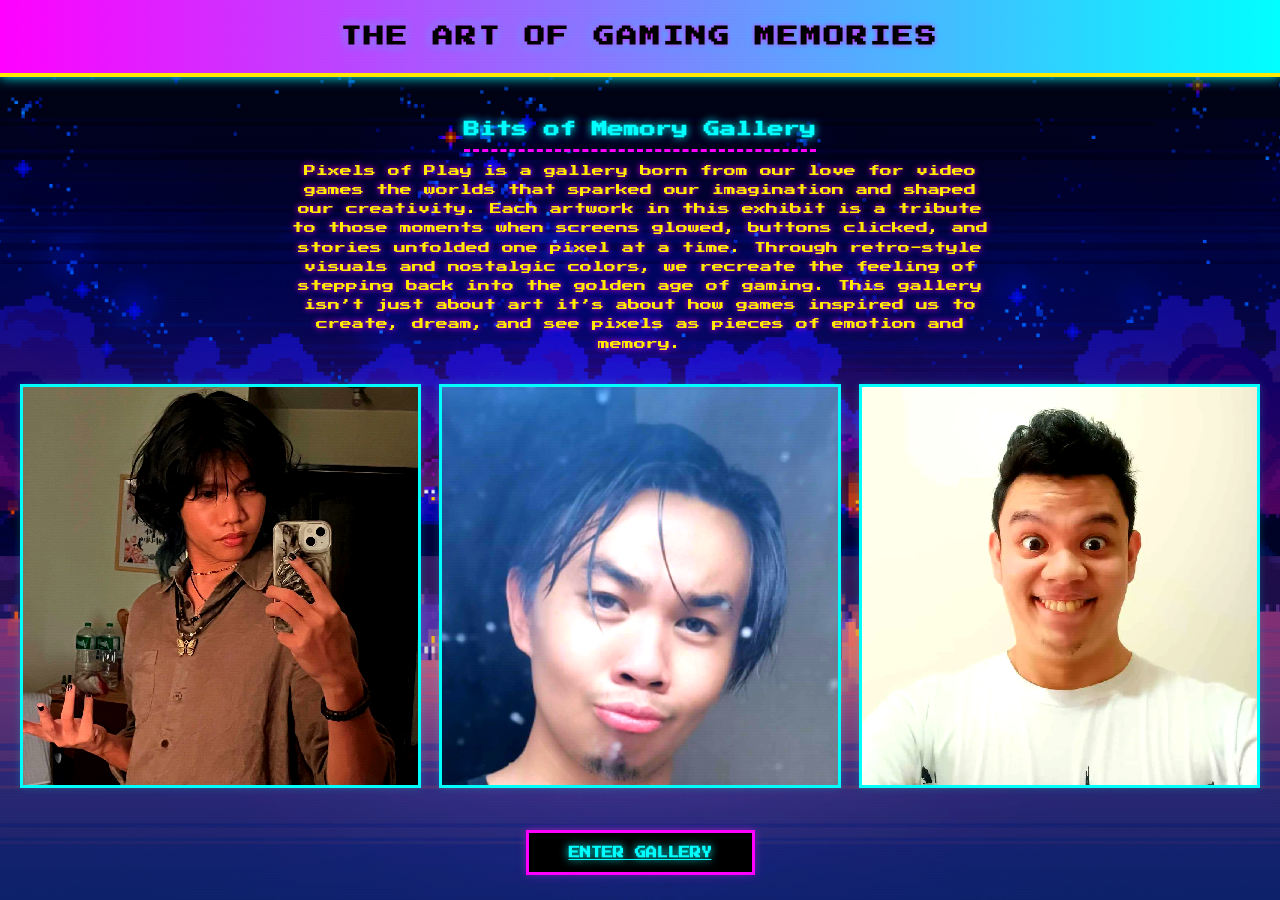
<file: index.html>
<!doctype html>
<html lang="en">
<head>
  <meta charset="utf-8" />
  <meta name="viewport" content="width=device-width,initial-scale=1" />
  <title>Lorem — Portrait Grid</title>
  <link href="https://fonts.googleapis.com/css2?family=Press+Start+2P&display=swap" rel="stylesheet">
  <link rel="stylesheet" href="index.css" />
</head>
<body>
  <header class="site-header">
    <div class="header-inner">
      <h1>The Art of Gaming Memories</h1>
    </div>
  </header>

  <main class="container">
    <section class="intro">
      <h2 class="page-title">Bits of Memory Gallery</h2>
      <p class="page-desc">
        Pixels of Play is a gallery born from our love for video games the worlds that sparked our imagination and shaped our creativity. Each artwork in this exhibit is a tribute to those moments when screens glowed, buttons clicked, and stories unfolded one pixel at a time. Through retro-style visuals and nostalgic colors, we recreate the feeling of stepping back into the golden age of gaming. This gallery isn’t just about art it’s about how games inspired us to create, dream, and see pixels as pieces of emotion and memory.
    </section>

    <section class="portraits">
      <div class="grid">
        <article class="card" onclick="window.location.href='about.html#cedric-eltagonde'">
          <img src="PROFILE1.jpg" alt="Portrait 1" />
          <div class="overlay">
            <h3 class="card-title">Cedric Eltagonde</h3>
            <p class="card-desc">A 3D Artist</p>
          </div>
        </article>

        <article class="card" onclick="window.location.href='about.html#izak-lyle'">
          <img src="PROFILE2.png" alt="Portrait 2" />
          <div class="overlay">
            <h3 class="card-title">Izak Lyle Guitguiten</h3>
            <p class="card-desc">A  Digital Artist</p>
          </div>
        </article>

        <article class="card" onclick="window.location.href='about.html#riel-junio'">
          <img src="PROFILE3.png" alt="Portrait 3" />
          <div class="overlay">
            <h3 class="card-title">Riel Viktor Junio</h3>
            <p class="card-desc">An 2D/3D Animator</p>
          </div>
        </article>
      </div>
    </section>
    
    <div class="button-section fade-in">
      <a href="gallery.html" class="enter-gallery">Enter Gallery</a>
    </div>
    
  </main>
</body>
</html>
</file>
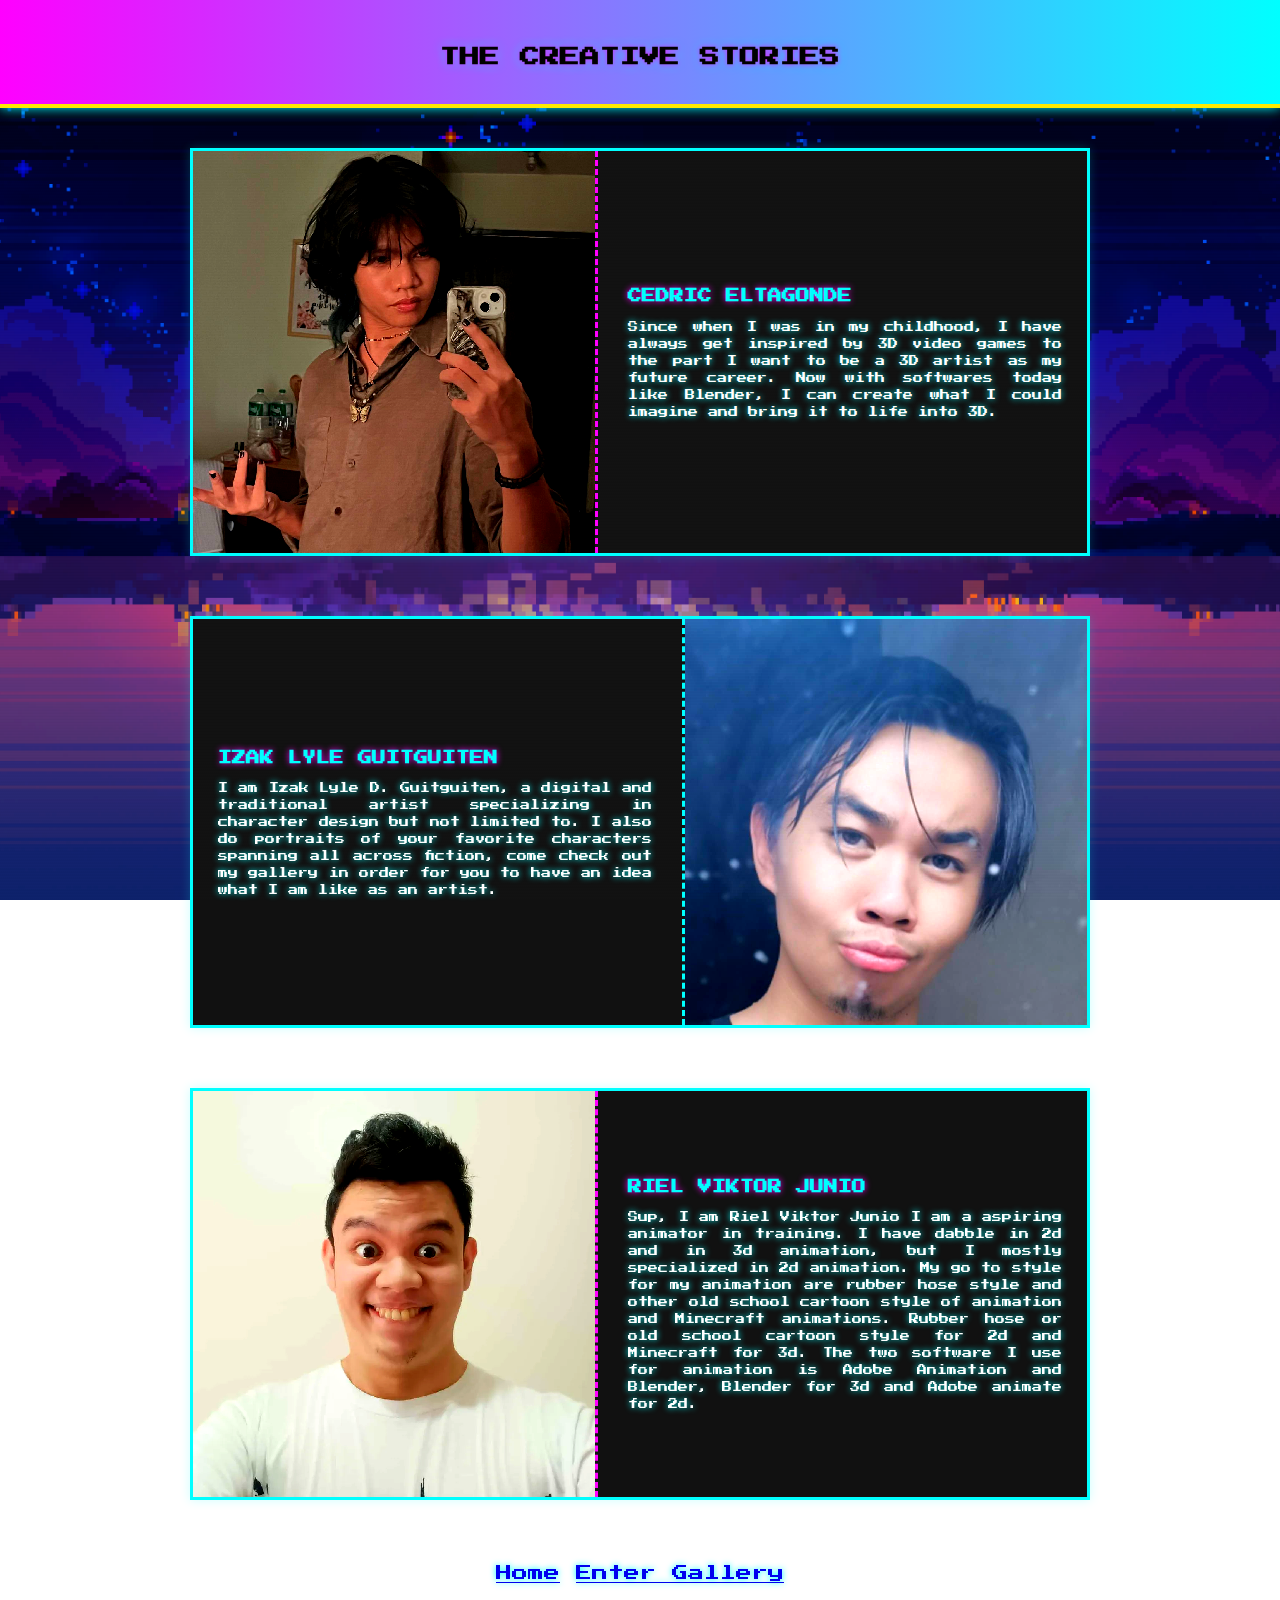
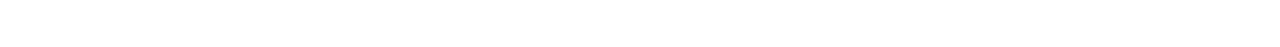
<file: about.html>
<!DOCTYPE html>
<html lang="en">
<head>
  <meta charset="UTF-8">
  <meta name="viewport" content="width=device-width, initial-scale=1.0">
  <title>The Creative Chronicle</title>
  <link href="https://fonts.googleapis.com/css2?family=Press+Start+2P&display=swap" rel="stylesheet">
  <link rel="stylesheet" href="about.css">
</head>
<body>

  <header>
    <h1>The Creative Stories</h1>
  </header>

  <main>

    <article id="cedric-eltagonde">
      <img src="PROFILE1.jpg" alt="Cedric Profile">
      <div class="text">
        <h2>Cedric Eltagonde</h2>
        <p>
          Since when I was in my childhood, I have always get inspired by 3D video games to the part I want to be a 3D artist as my future career. Now with softwares today like Blender, I can create what I could imagine and bring it to life into 3D.
        </p>
      </div>
    </article>


    <article class="reverse" id="izak-lyle">
      <img src="PROFILE2.png" alt="Izak Profile">
      <div class="text">
        <h2>Izak Lyle Guitguiten</h2>
        <p>
          I am Izak Lyle D. Guitguiten, a digital and traditional artist specializing in character design but not limited to. I also do portraits of your favorite characters spanning all across fiction, come check out my gallery in order for you to have an idea what I am like as an artist.
        </p>
      </div>
    </article>


    <article>
      <img src="PROFILE3.png" alt="Viktor Profile">
      <div class="text">
        <h2 id="riel-junio">Riel Viktor Junio</h2>
        <p>
          Sup, I am Riel Viktor Junio I am a aspiring animator in training. I have dabble in 2d and in 3d animation, but I mostly specialized in 2d animation. My go to style for my animation are rubber hose style and other old school cartoon style of animation and Minecraft animations. Rubber hose or old school cartoon style for 2d and Minecraft for 3d. The two software I use for animation is Adobe Animation and Blender, Blender for 3d and Adobe animate for 2d.
        </p>
      </div>
    </article>

    <div class="center-btn">
  <a class="btn" href="index.html">Home</a>
  <a class="btn" href="gallery.html">Enter Gallery</a>
</div>
  </main>
</body>
</html>
</file>
<file: index.css>
* { box-sizing: border-box; margin: 0; padding: 0; }
html, body {
  height: 100%;
  font-family: "Press Start 2P", "Courier New", monospace;
  color: #00ffff;
  background-image: url("BG.png");
  background-size: cover;        
  background-position: center;   
  background-attachment: fixed;  
  background-repeat: no-repeat;
  line-height: 1.6;
}

.site-header {
  background: linear-gradient(90deg, #ff00ff, #00ffff);
  color: #000;
  padding: 20px 0;
  border-bottom: 4px solid #ffea00;
  display: flex;
  align-items: center;
  justify-content: center;
  box-shadow: 0 0 12px #00ffff;
}

.header-inner h1 {
  font-size: 1.3rem;
  letter-spacing: 2px;
  text-align: center;
  text-transform: uppercase;
  text-shadow: 0 0 6px #ff00ff, 0 0 10px #00ffff;
}


.container {
  max-width: 1400px;
  margin: 40px auto;
  padding: 0 20px;
}


.intro {
  text-align: center;
  margin-bottom: 30px;
}

.page-title {
  font-size: 1rem;
  margin-bottom: 10px;
  border-bottom: 3px dashed #ff00ff;
  display: inline-block;
  padding-bottom: 6px;
  text-shadow: 0 0 8px #00ffff;
}

.page-desc {
  color: #ffea00;
  font-size: 0.75rem;
  max-width: 700px;
  margin: 0 auto;
  text-shadow: 0 0 6px #ff00ff;
}


.portraits .grid {
  display: grid;
  grid-template-columns: repeat(3, 1fr);
  gap: 18px;
  align-items: stretch;
}


.card {
  position: relative;
  overflow: hidden;
  border: 3px solid #00ffff;
  background: #111;
  min-height: 340px;
  cursor: pointer;
  transition: transform 0.3s ease, box-shadow 0.3s ease;
  box-shadow: 0 0 8px #00ffff33;
}

.card img {
  display: block;
  width: 100%;
  height: 100%;
  object-fit: cover;
  image-rendering: pixelated;
  filter: saturate(150%) contrast(120%) brightness(1.1);
  transition: transform 0.3s ease, filter 0.3s ease;
}


.overlay {
  position: absolute;
  left: 0;
  right: 0;
  bottom: 0;
  background: rgba(0, 0, 0, 0.9);
  border-top: 2px dashed #ff00ff;
  padding: 12px;
  transform: translateY(100%);
  opacity: 0;
  transition: transform 0.3s ease, opacity 0.3s ease;
}

.card-title {
  font-size: 0.8rem;
  font-weight: bold;
  text-transform: uppercase;
  color: #00ffff;
  text-shadow: 0 0 6px #ff00ff;
}

.card-desc {
  font-size: 0.65rem;
  color: #ffea00;
  margin-top: 4px;
}

.card:hover {
  transform: translateY(-5px);
  box-shadow: 0 0 16px #ff00ff, 0 0 32px #00ffff;
}

.card:hover img {
  transform: scale(1.1);
  filter: saturate(200%) brightness(1.3);
}

.card:hover .overlay {
  transform: translateY(0);
  opacity: 1;
}


.card:focus-within, .card:focus {
  outline: 3px dotted #ffea00;
  outline-offset: 4px;
}


.button-section {
  text-align: center;
  margin: 50px 0;
}

.enter-gallery {
  background: #000;
  color: #00ffff;
  border: 3px solid #ff00ff;
  padding: 14px 40px;
  font-size: 0.7rem;
  font-weight: bold;
  cursor: pointer;
  text-transform: uppercase;
  text-shadow: 0 0 8px #00ffff;
  box-shadow: 0 0 8px #ff00ff66;
  transition: 0.3s ease;
}

.enter-gallery:hover {
  background: #ff00ff;
  color: #000;
  box-shadow: 0 0 16px #00ffff, 0 0 32px #ff00ff;
}


@media (max-width: 880px) {
  .portraits .grid {
    grid-template-columns: repeat(2, 1fr);
  }
}

@media (max-width: 560px) {
  .portraits .grid {
    grid-template-columns: 1fr;
  }
  .header-inner h1 {
    font-size: 1rem;
  }
  .card {
    min-height: 280px;
  }
}

body::after {
  content: "";
  position: fixed;
  top: 0; left: 0; right: 0; bottom: 0;
  pointer-events: none;
  background: repeating-linear-gradient(
    to bottom,
    rgba(255, 255, 255, 0.02) 0px,
    rgba(255, 255, 255, 0.02) 1px,
    transparent 2px,
    transparent 3px
  );
  mix-blend-mode: overlay;
}
</file>
<file: about.css>
body {
  font-family: "Press Start 2P", "Courier New", monospace;
  background-image: url("BG.png");
  background-size: cover;
  background-position: center;
  background-attachment: fixed;
  background-repeat: no-repeat;
  color: #00ffff;
  margin: 0;
  padding: 0;
  line-height: 1.7;
  text-shadow: 0 0 6px #00ffff;
}

header {
  text-align: center;
  padding: 40px 20px 30px;
  background: linear-gradient(90deg, #ff00ff, #00ffff);
  border-bottom: 4px solid #ffea00;
  position: sticky;
  top: 0;
  z-index: 10;
  box-shadow: 0 0 12px #00ffff;
}

header h1 {
  font-size: 20px;
  margin: 0;
  font-weight: bold;
  text-transform: uppercase;
  color: #000;
  text-shadow: 0 0 6px #ff00ff, 0 0 10px #00ffff;
}

header p {
  font-size: 10px;
  color: #ffea00;
  margin-top: 8px;
  text-shadow: 0 0 6px #ff00ff;
}

main {
  max-width: 900px;
  margin: 40px auto;
  padding: 0 20px;
}

article {
  display: flex;
  align-items: center;
  gap: 5px;
  margin-bottom: 60px;
  background-color: #111;
  border: 3px solid #00ffff;
  border-radius: 0;
  box-shadow: 0 0 10px #00ffff33;
  overflow: hidden;
  transition: 0.3s ease;
}

article:hover {
  background-color: #000;
  box-shadow: 0 0 16px #ff00ff, 0 0 32px #00ffff;
  transform: translateY(-4px);
}

article img {
  width: 45%;
  height: auto;
  object-fit: cover;
  filter: saturate(150%) contrast(130%);
  image-rendering: pixelated;
  border-right: 3px dashed #ff00ff;
  transition: 0.3s ease;
}

article:hover img {
  transform: scale(1.05);
  filter: saturate(200%) brightness(1.2);
}

article.reverse {
  flex-direction: row-reverse;
}

article.reverse img {
  border-right: none;
  border-left: 3px dashed #00ffff;
}

.text {
  flex: 1;
  padding: 25px;
}

.text h2 {
  font-size: 14px;
  margin-bottom: 10px;
  font-weight: bold;
  color: #00ffff;
  text-transform: uppercase;
  text-shadow: 0 0 6px #ff00ff;
}

.text h3 {
  font-size: 10px;
  color: #ffea00;
  margin-bottom: 15px;
  text-shadow: 0 0 4px #ff00ff;
}

.text p {
  font-size: 10px;
  color: #fff;
  text-align: justify;
}

.center-btn {
  text-align: center;
  margin: 60px 0;
}

.center-btn button {
  background-color: #000;
  color: #00ffff;
  border: 3px solid #ff00ff;
  padding: 14px 35px;
  font-size: 10px;
  font-family: "Press Start 2P", monospace;
  cursor: pointer;
  text-transform: uppercase;
  box-shadow: 0 0 8px #00ffff66;
  transition: 0.3s ease;
}

.center-btn button:hover {
  background-color: #ff00ff;
  color: #000;
  box-shadow: 0 0 16px #00ffff, 0 0 32px #ff00ff;
}

html {
  scroll-behavior: smooth;
}

@media (max-width: 768px) {
  article,
  article.reverse {
    flex-direction: column;
  }

  article img {
    width: 100%;
    border-right: none;
    border-left: none;
    border-bottom: 3px dashed #ff00ff;
  }

  .text {
    padding: 20px;
  }
}

#cedric-eltagonde,
#izak-lyle,
#riel-junio {
  scroll-margin-top: 200px;
}

body::after {
  content: "";
  position: fixed;
  top: 0; left: 0; right: 0; bottom: 0;
  pointer-events: none;
  background: repeating-linear-gradient(
    to bottom,
    rgba(255, 255, 255, 0.02) 0px,
    rgba(255, 255, 255, 0.02) 1px,
    transparent 2px,
    transparent 3px
  );
  mix-blend-mode: overlay;
}
</file>
